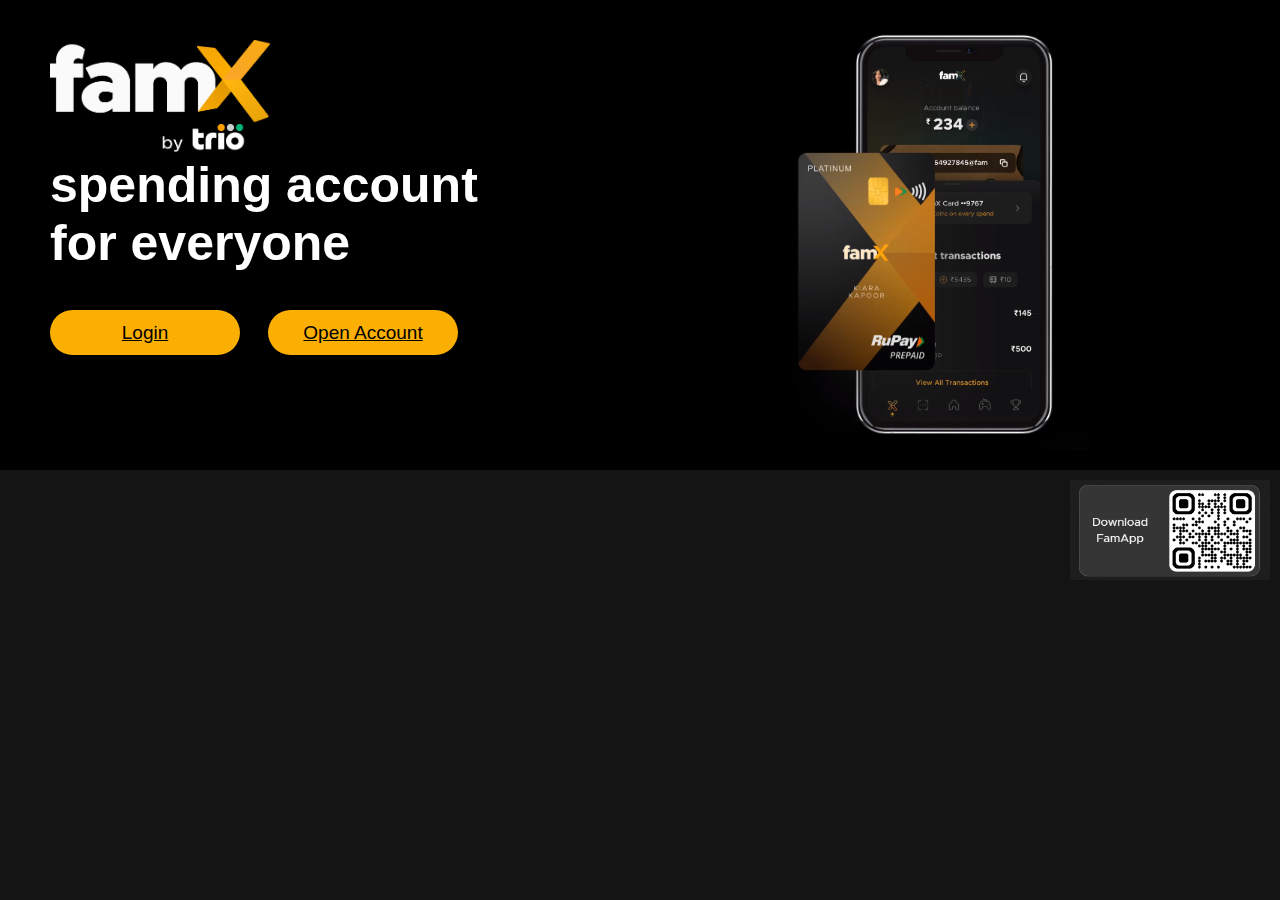
<file: index.html>
<!-- make it in such a way that the user data will be stored and used -->


<!DOCTYPE html>
<html lang="en">
<head>
    <meta charset="UTF-8">
    <meta name="viewport" content="width=device-width, initial-scale=1.0">
    <title>Document</title>
    <link rel="stylesheet" href="style.css">
    
</head>
<body>
    <div class="homepage_container">
        <div class="left_holder">
            <img src="Fam_Banner.png" id="image_banner">
            <h3>spending account</h3>
            <h3 id="left">for everyone</h3><br>

            <button><a style="color: black; background-color: #fbaf03;" href="login_page.html">
                Login
                </a>
            </button> &nbsp;&nbsp;&nbsp;&nbsp;&nbsp;
        
            <button><a href="open_account_page.html" target="_blank" style="color: black; background-color: #fbaf03;">
                Open Account
                </a>
            </button>
            
        </div>
        <img src="hero_img.png" id="hero_img">

    </div>
    <img src="qrcode.png" id="qr">
    
</body>
</html>
</file>
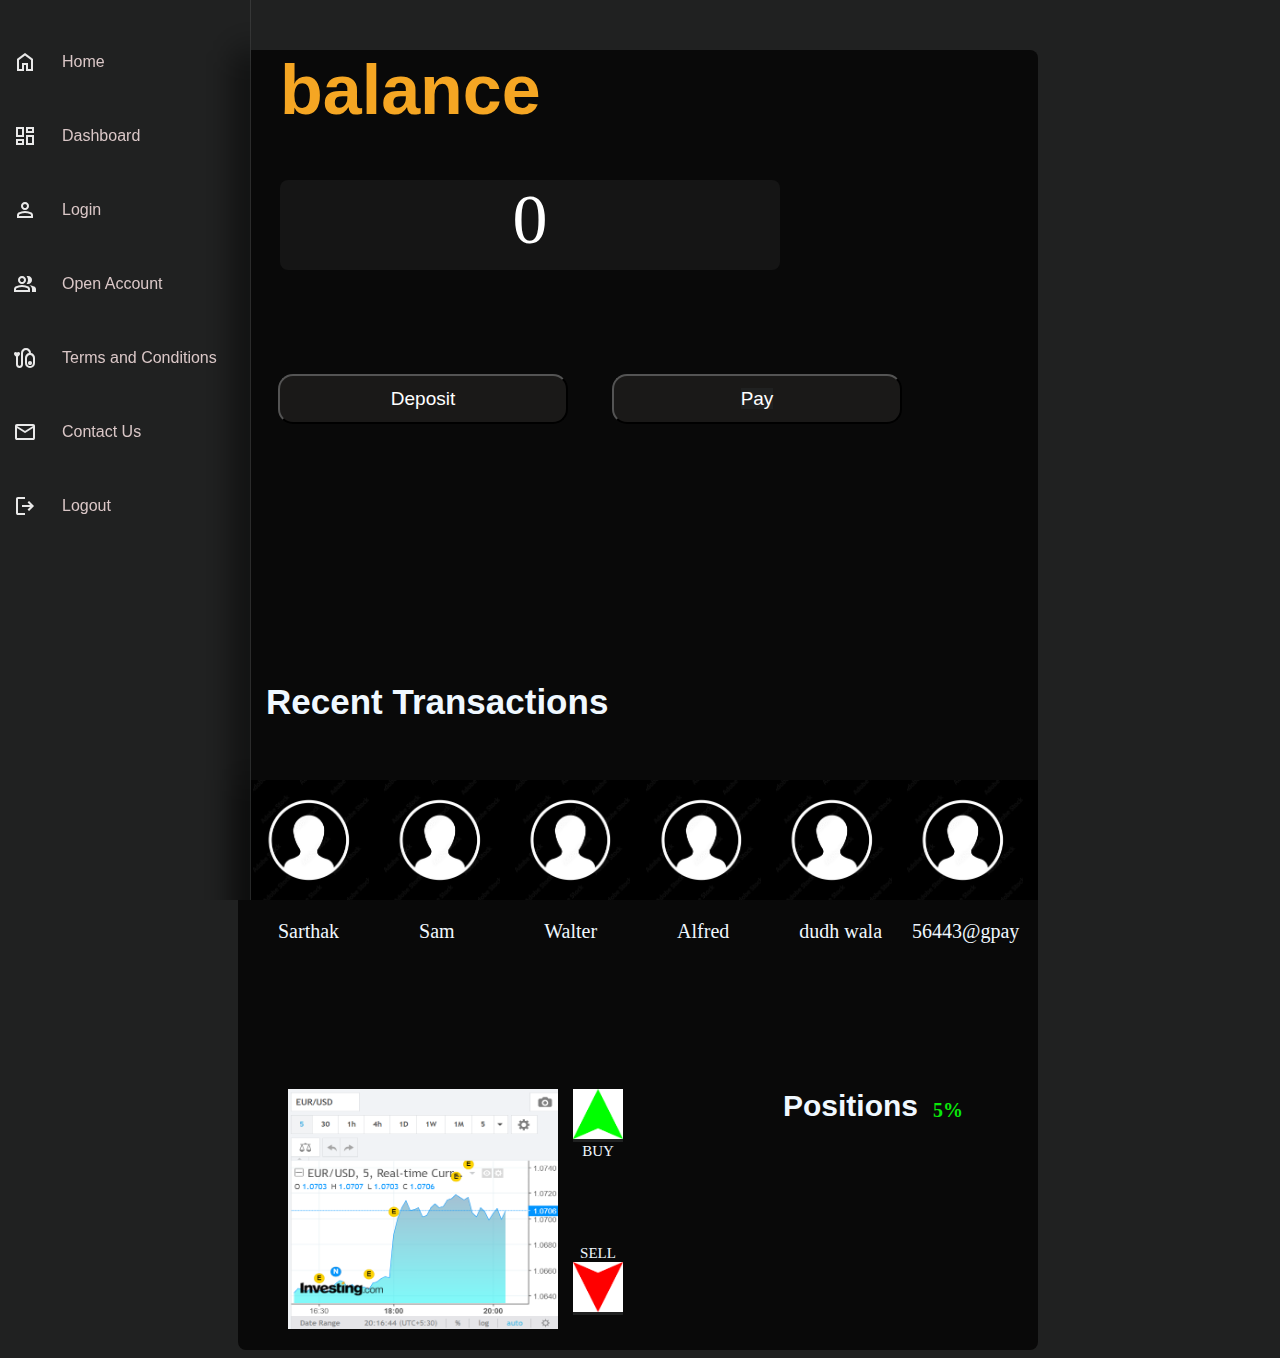
<file: bal.html>
<!DOCTYPE html>
<html lang="en">
<head>
    <meta charset="UTF-8">
    <meta name="viewport" content="width=device-width, initial-scale=1.0">
    <title>Document</title>
    <link rel="stylesheet" href="bal.css">
    <link rel="stylesheet" href="https://cdnjs.cloudflare.com/ajax/libs/font-awesome/6.4.2/css/all.min.css" integrity="sha512-z3gLpd7yknf1YoNbCzqRKc4qyor8gaKU1qmn+CShxbuBusANI9QpRohGBreCFkKxLhei6S9CQXFEbbKuqLg0DA==" crossorigin="anonymous" referrerpolicy="no-referrer" />
    <link rel="stylesheet" href="https://fonts.googleapis.com/css?family=Material+Symbols+Outlined:opsz,wght,FILL,GRAD@20..48,100..708,0..1,-50..200">


    <script>
        //wanted to put async js but couldnt reason skill issue

        function deposit(){
    let out1 = document.getElementById('para');
    let bal = prompt("please enter the amount to depositt:");
    let x = parseInt(bal)
    alert("amount deposited"+ " _ "+ x);
    out1.innerHTML =  bal;}

     // sidebar hover logic
     function onenter(){
            document.getElementById('as').setAttribute("class", "atag-after")
            document.getElementById('as1').setAttribute("class", "atag-after")
            document.getElementById('as2').setAttribute("class", "atag-after")
            document.getElementById('as3').setAttribute("class", "atag-after")
            document.getElementById('as4').setAttribute("class", "atag-after")
            document.getElementById('as5').setAttribute("class", "atag-after")
            document.getElementById('as6').setAttribute("class", "atag-after")
            document.getElementById('sdb').setAttribute("class", "sidebar-after")
        }
        function onleave(){
            document.getElementById('as').setAttribute("class", "atag")
            document.getElementById('as1').setAttribute("class", "atag")
            document.getElementById('as2').setAttribute("class", "atag")
            document.getElementById('as3').setAttribute("class", "atag")
            document.getElementById('as4').setAttribute("class", "atag")
            document.getElementById('as5').setAttribute("class", "atag")
            document.getElementById('as6').setAttribute("class", "atag")
            document.getElementById('sdb').setAttribute("class", "sidebar")

        }
    
    
       
    </script>


</head>


<body>



     <!-- sidebar >>>>>>>>>>>>>>>>>>>>>>>>>>>>>>>>>>>>>>>>>>>>>>>>>>>>>>>>>>>>>>>>>>>>>>>>>-->
     <aside class="sidebar" onmouseenter="onenter()" onmouseleave="onleave()" id="sdb" >
        <ul class="links" id="lnks" style="background-color: transparent;">
         <li id="lis">
             <span id="spn" class="material-symbols-outlined">home</span>
             <a id="as" class="atag" href="bal.html"> Home</a>
         </li>
         <li>
             <span class="material-symbols-outlined">Dashboard</span>
             <a class="atag" id="as1"  href="index.html"> Dashboard</a>
         </li><li>
             <span class="material-symbols-outlined">Person</span>
             <a class="atag" id="as2"  href="login_page.html"> Login</a>
         </li>
         <li>
             <span class="material-symbols-outlined">Group</span>
             <a class="atag" id="as3"  href="open_account_page.html"> Open Account</a>
         </li><li>
             <span class="material-symbols-outlined">pacemaker</span>
             <a class="atag" id="as4"  href="terms_and_conditions.html"> Terms and Conditions</a>
         </li><li>
             <span class="material-symbols-outlined">Mail</span>
             <a class="atag" id="as5"  href="contact_us.html">Contact Us </a>
         </li><li>
             <span class="material-symbols-outlined">Logout</span>
             <a class="atag" id="as6"  href="#"> Logout</a>
         </li>
        </ul> 
     </aside>
 
    <div class="primary_panel">
        <h5 id="bal" >
            balance
        </h5>
        <div class="display">
        <p id="para">
            0   

        </p>
        </div>
        <br> <br><br>
        <button onclick="deposit()" id="onc"> Deposit       </button>
        <button id="onc">  <a href="pay.html" style="   text-decoration: none; color: white;"> Pay</a>   </button>
        <br><br><br><br><br><br><br>
        <h5 id="rec" style="font-family: 'Trebuchet MS', 'Lucida Sans Unicode', 'Lucida Grande', 'Lucida Sans', Arial, sans-serif;">
            Recent Transactions
        </h5>
        <div class="recent_trans_div" style="color: antiquewhite;">
            <img src="recent_pay.png" id="pro_p">
            <img src="recent_pay.png" id="pro_p">
            <img src="recent_pay.png" id="pro_p">
            <img src="recent_pay.png" id="pro_p">
            <img src="recent_pay.png" id="pro_p">
            <img src="recent_pay.png" id="pro_p">

       
        </div>
        <p style="background-color: transparent; color: aliceblue; font-size: 20px;"> &nbsp;&nbsp;&nbsp;&nbsp;&nbsp;&nbsp;&nbsp; Sarthak &nbsp;&nbsp;&nbsp;&nbsp;&nbsp;&nbsp;&nbsp;&nbsp;&nbsp;&nbsp;&nbsp;&nbsp;&nbsp;&nbsp;&nbsp;Sam &nbsp;&nbsp;&nbsp;&nbsp;&nbsp;&nbsp;&nbsp;&nbsp;&nbsp;&nbsp;&nbsp;&nbsp;&nbsp;&nbsp;&nbsp;&nbsp; Walter&nbsp;&nbsp;&nbsp;&nbsp;&nbsp;&nbsp;&nbsp;&nbsp;&nbsp;&nbsp;&nbsp;&nbsp;&nbsp;&nbsp;&nbsp;&nbsp;Alfred&nbsp;&nbsp;&nbsp;&nbsp;&nbsp;&nbsp;&nbsp;&nbsp;&nbsp;&nbsp;&nbsp;&nbsp;&nbsp; dudh wala&nbsp;&nbsp;&nbsp;&nbsp;&nbsp; 56443@gpay</p>
        


        <br><br><br><br><br><br><br>
        <div class="boxx">
        <img src="chart.png" id="chart"> <div class="trade"> <a href="https://in.tradingview.com/chart/"><img src="up arrow.png" id="arrow"> </a>BUY <br><br><br><br><br><br>SELL <a href="https://in.tradingview.com/chart/"><img src="down arrow.png" id="arrow" ></a> </div>
        

        
        <div class="pos" style="background-color: transparent; height: 240px; width: 350px; display: flex; margin-left: 50px;">        
        <h6 style="color: aliceblue; font-size: 30px; height: 25px;margin-bottom: 0px;margin-left: 110px;margin-top: 0px; background-color: transparent; font-family: 'Trebuchet MS', 'Lucida Sans Unicode', 'Lucida Grande', 'Lucida Sans', Arial, sans-serif;">Positions</h6> <h6 style="color: rgb(10, 232, 10); height: 20px; font-size: 20px; margin-top: 10px; margin-left: 15px; background-color: transparent; width: 10px; margin-bottom: 0px;" >5%</h6>

        <br><br>
        

        

        </div> 
    </div> 
   
    
    
</body>

</html>
</file>
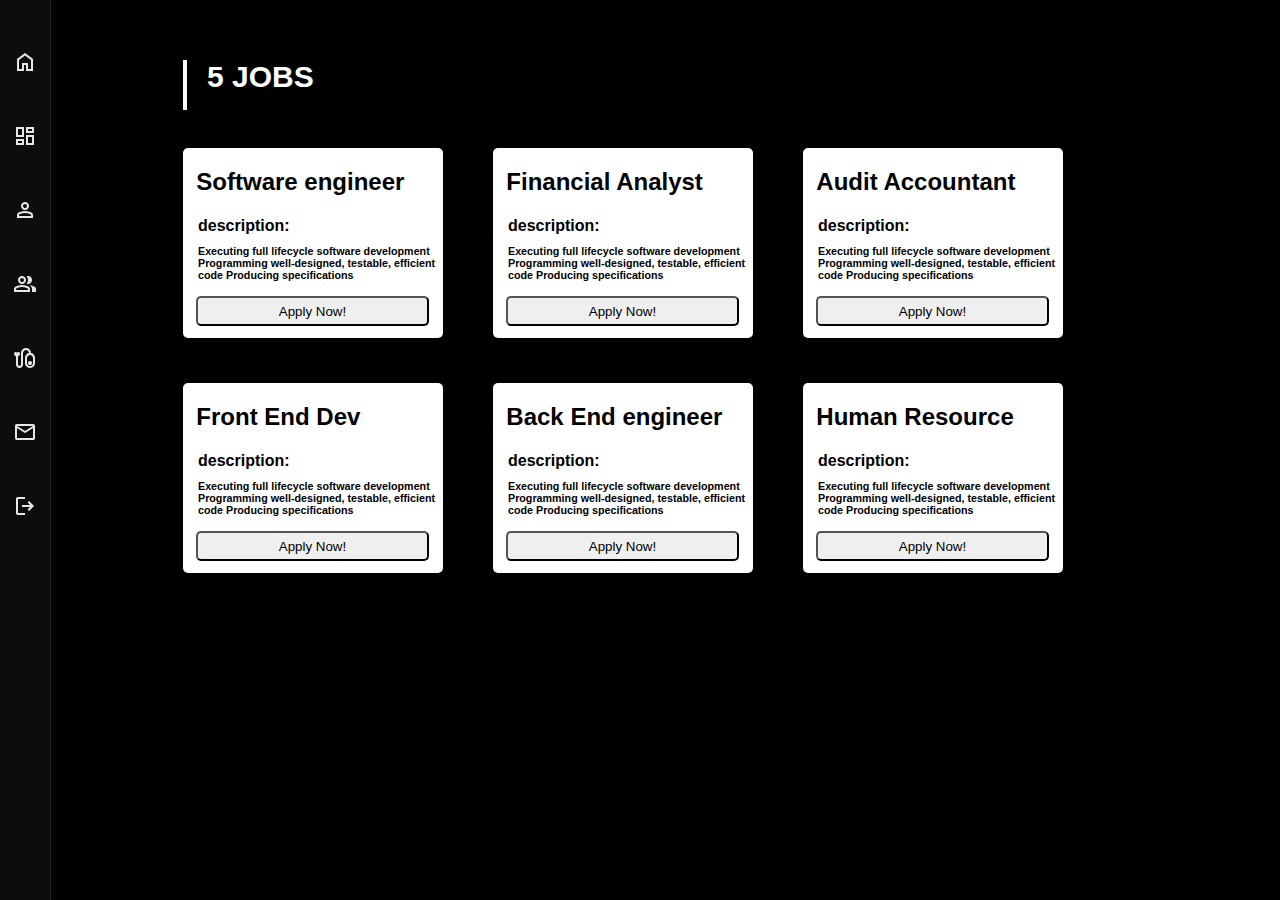
<file: careers.html>
<!DOCTYPE html>
<html lang="en">
<head>
    <meta charset="UTF-8">
    <meta name="viewport" content="width=device-width, initial-scale=1.0">
    <title>Document</title>
    <link rel="stylesheet" href="careers.css">
    <link rel="stylesheet" href="https://fonts.googleapis.com/css?family=Material+Symbols+Outlined:opsz,wght,FILL,GRAD@20..48,100..708,0..1,-50..200">
    <script>
        
    </script>
        
</head>
<body>




     <!-- sidebar >>>>>>>>>>>>>>>>>>>>>>>>>>>>>>>>>>>>>>>>>>>>>>>>>>>>>>>>>>>>>>>>>>>>>>>>>-->
     <aside class="sidebar" onmouseenter="onenter()" onmouseleave="onleave()" id="sdb" >
        <ul class="links" id="lnks" style="background-color: transparent;">
         <li id="lis">
             <span id="spn" class="material-symbols-outlined">home</span>
             <a id="as" class="atag" href="bal.html"> Home</a>
         </li>
         <li>
             <span class="material-symbols-outlined">Dashboard</span>
             <a class="atag" id="as1"  href="index.html"> Dashboard</a>
         </li><li>
             <span class="material-symbols-outlined">Person</span>
             <a class="atag" id="as2"  href="login_page.html"> Login</a>
         </li>
         <li>
             <span class="material-symbols-outlined">Group</span>
             <a class="atag" id="as3"  href="open_account_page.html"> Open Account</a>
         </li><li>
             <span class="material-symbols-outlined">pacemaker</span>
             <a class="atag" id="as4"  href="terms_and_conditions.html"> Terms and Conditions</a>
         </li><li>
             <span class="material-symbols-outlined">Mail</span>
             <a class="atag" id="as5"  href="#">Contact Us </a>
         </li><li>
             <span class="material-symbols-outlined">Logout</span>
             <a class="atag" id="as6"  href="contact_us.html"> Logout</a>
         </li>
        </ul> 
     </aside>
    <h1 id="jbs" style="font-size: 30px;font-family: 'Trebuchet MS', 'Lucida Sans Unicode', 'Lucida Grande', 'Lucida Sans', Arial, sans-serif;font-weight:bolder;">5 JOBS</h1>
    <div class="collection">
        <div class="panel">
            <h2>&nbsp;&nbsp;Software engineer</h2>
            <h4 style="margin-bottom: 0px; margin-left: 15px;">description:</h4>
            <h6 style="margin-left: 15px ; margin-top: 10px;">Executing full lifecycle software development
                Programming well-designed, testable, efficient code
                Producing specifications    </h6>
            <button>Apply Now!</button> 
        </div>
        <div class="panel">
            <h2>&nbsp;&nbsp;Financial Analyst</h2>
            <h4 style="margin-bottom: 0px; margin-left: 15px;">description:</h4>
            <h6 style="margin-left: 15px ; margin-top: 10px;">Executing full lifecycle software development
                Programming well-designed, testable, efficient code
                Producing specifications    </h6>
                <button>Apply Now!</button> 
            </div>
            <div class="panel">
                <h2>&nbsp;&nbsp;Audit Accountant</h2>
                <h4 style="margin-bottom: 0px; margin-left: 15px;">description:</h4>
                <h6 style="margin-left: 15px ; margin-top: 10px;">Executing full lifecycle software development
                    Programming well-designed, testable, efficient code
                    Producing specifications    </h6>
                    <button>Apply Now!</button> 
                    
                </div>
                <div class="panel">
                    <h2>&nbsp;&nbsp;Front End Dev</h2>
                    <h4 style="margin-bottom: 0px; margin-left: 15px;">description:</h4>
                    <h6 style="margin-left: 15px ; margin-top: 10px;">Executing full lifecycle software development
                        Programming well-designed, testable, efficient code
                        Producing specifications    </h6>
                        <button>Apply Now!</button> 
                    </div>
                    <div class="panel">
                        <h2>&nbsp;&nbsp;Back End engineer</h2>
            <h4 style="margin-bottom: 0px; margin-left: 15px;">description:</h4>
            <h6 style="margin-left: 15px ; margin-top: 10px;">Executing full lifecycle software development
                Programming well-designed, testable, efficient code
                Producing specifications    </h6>
                <button>Apply Now!</button> 
            </div>
        <div class="panel">
            <h2>&nbsp;&nbsp;Human Resource</h2>
            <h4 style="margin-bottom: 0px; margin-left: 15px;">description:</h4>
            <h6 style="margin-left: 15px ; margin-top: 10px;">Executing full lifecycle software development
                Programming well-designed, testable, efficient code
                Producing specifications    </h6>
                <button>Apply Now!</button> 
            </div>
        
        
    </div>

    
</body>
</html>
</file>
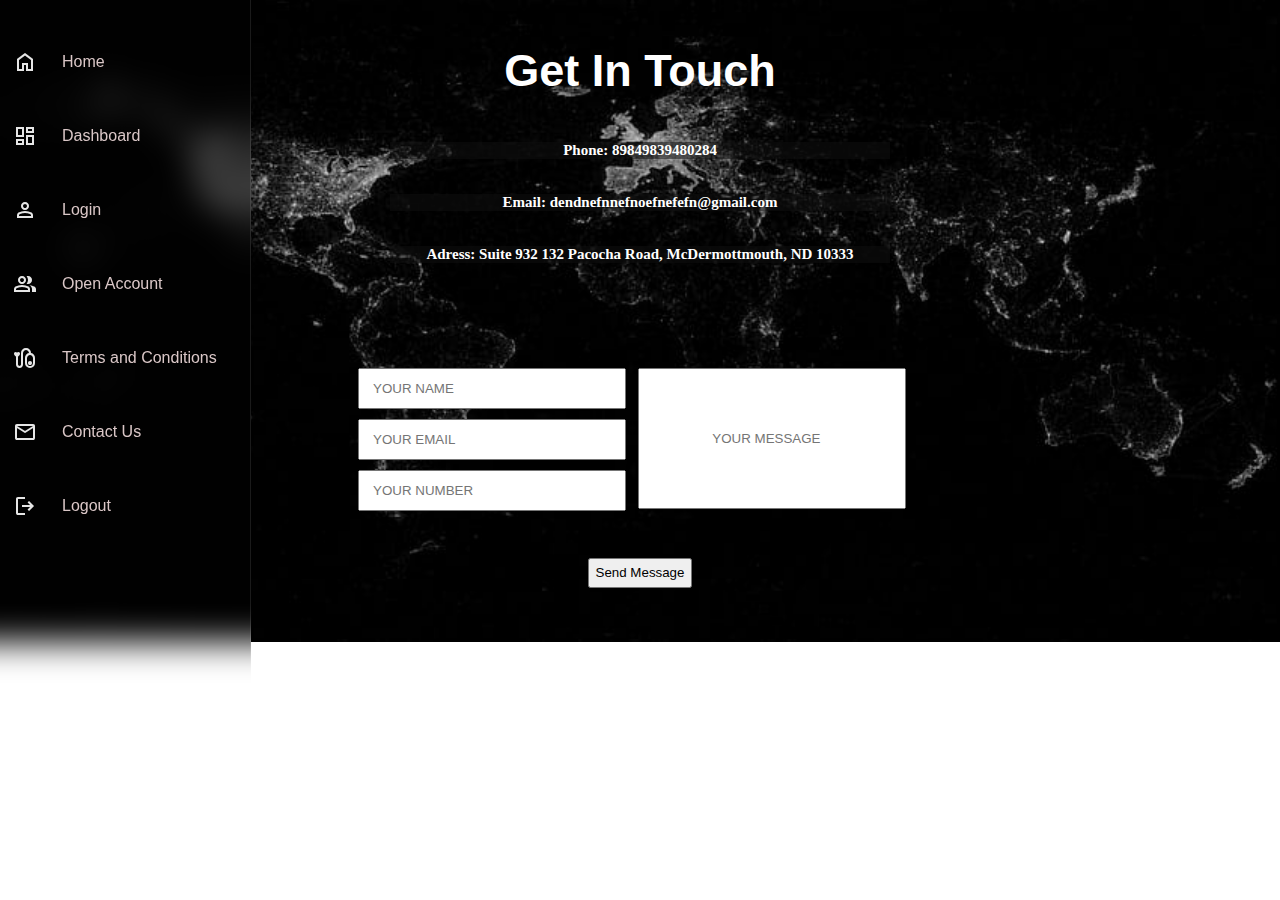
<file: contact_us.html>
<!DOCTYPE html>
<html lang="en">
<head>
    <meta charset="UTF-8">
    <meta name="viewport" content="width=device-width, initial-scale=1.0">
    <title>Document</title>
    <link rel="stylesheet" href="contact_us.css">
    <link rel="stylesheet" href="https://fonts.googleapis.com/css?family=Material+Symbols+Outlined:opsz,wght,FILL,GRAD@20..48,100..708,0..1,-50..200">

    <script>
        function onenter(){
            document.getElementById('as').setAttribute("class", "atag-after")
            document.getElementById('as1').setAttribute("class", "atag-after")
            document.getElementById('as2').setAttribute("class", "atag-after")
            document.getElementById('as3').setAttribute("class", "atag-after")
            document.getElementById('as4').setAttribute("class", "atag-after")
            document.getElementById('as5').setAttribute("class", "atag-after")
            document.getElementById('as6').setAttribute("class", "atag-after")
            document.getElementById('sdb').setAttribute("class", "sidebar-after")
        }
        function onleave(){
            document.getElementById('as').setAttribute("class", "atag")
            document.getElementById('as1').setAttribute("class", "atag")
            document.getElementById('as2').setAttribute("class", "atag")
            document.getElementById('as3').setAttribute("class", "atag")
            document.getElementById('as4').setAttribute("class", "atag")
            document.getElementById('as5').setAttribute("class", "atag")
            document.getElementById('as6').setAttribute("class", "atag")
            document.getElementById('sdb').setAttribute("class", "sidebar")

        

        }
    </script>

</head>
<body>
    <!-- sidebar >>>>>>>>>>>>>>>>>>>>>>>>>>>>>>>>>>>>>>>>>>>>>>>>>>>>>>>>>>>>>>>>>>>>>>>>>-->
    <aside class="sidebar" onmouseenter="onenter()" onmouseleave="onleave()" id="sdb" >
        <ul class="links" id="lnks" style="background-color: transparent;">
         <li id="lis">
             <span id="spn" class="material-symbols-outlined">home</span>
             <a id="as" class="atag" href="bal.html"> Home</a>
         </li>
         <li>
             <span class="material-symbols-outlined">Dashboard</span>
             <a class="atag" id="as1"  href="index.html"> Dashboard</a>
         </li><li>
             <span class="material-symbols-outlined">Person</span>
             <a class="atag" id="as2"  href="login_page.html"> Login</a>
         </li>
         <li>
             <span class="material-symbols-outlined">Group</span>
             <a class="atag" id="as3"  href="open_account_page.html"> Open Account</a>
         </li><li>
             <span class="material-symbols-outlined">pacemaker</span>
             <a class="atag" id="as4"  href="terms_and_conditions.html"> Terms and Conditions</a>
         </li><li>
             <span class="material-symbols-outlined">Mail</span>
             <a class="atag" id="as5"  href="contact_us.html">Contact Us </a>
         </li><li>
             <span class="material-symbols-outlined">Logout</span>
             <a class="atag" id="as6"  href="#"> Logout</a>
         </li>
        </ul> 
     </aside>

    <center>
    <p style="color: white;font-family:'Trebuchet MS', 'Lucida Sans Unicode', 'Lucida Grande', 'Lucida Sans', Arial, sans-serif;font-size: 45px; "  ><b>Get In Touch<b></b></p>
    <h6>Phone: 89849839480284</h6>
    <h6>Email: dendnefnnefnoefnefefn@gmail.com</h6>
    <h6>Adress: Suite 932 132 Pacocha Road, McDermottmouth, ND 10333</h6>
    </center>

    <div class="left">
        <input type="text" placeholder="&nbsp;&nbsp;&nbsp;YOUR NAME">
        <input type="text" placeholder="&nbsp;&nbsp;&nbsp;YOUR EMAIL">
        <input type="text" placeholder="&nbsp;&nbsp;&nbsp;YOUR NUMBER">
        
    </div>
    <div class="right">
        <input  id="msg" type="text" placeholder="&nbsp;&nbsp;&nbsp;&nbsp;&nbsp;&nbsp;&nbsp;&nbsp;&nbsp;&nbsp;&nbsp;&nbsp;&nbsp;&nbsp;&nbsp;&nbsp;&nbsp;&nbsp;&nbsp;YOUR MESSAGE">

    </div>
    <center>
        <button>
            Send Message
        </button>
    </center>
</body>
</html>
</file>
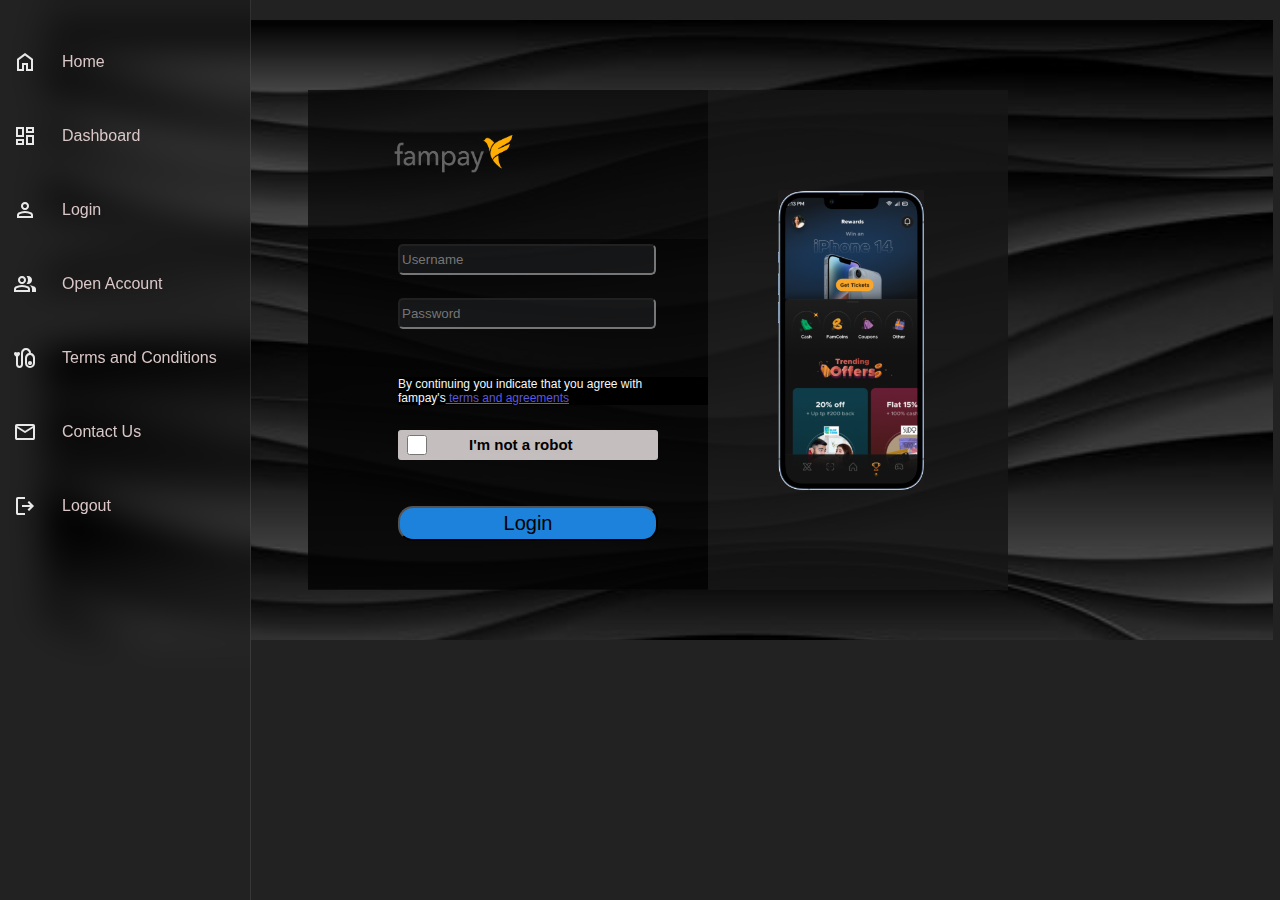
<file: login_page.html>
<!DOCTYPE html>
<html lang="en">
<head>
    <meta charset="UTF-8">
    <meta name="viewport" content="width=device-width, initial-scale=1.0">
    <title>Login Page</title>
    <link rel="stylesheet" href="style_login_page.css">
    <link rel="stylesheet" href="https://fonts.googleapis.com/css?family=Material+Symbols+Outlined:opsz,wght,FILL,GRAD@20..48,100..708,0..1,-50..200">

    <script>
        function takename(){
            let usr = document.getElementById('user').value;
            alert("welcome to fampay"+"_"+usr);
            
            
            let a=document.createElement('a');
            a.target='_blank';
            a.href='bal.html';


            if (window.confirm('Redirect to the main page?'))
            {
            a.click();
            };}
              // sidebar hover logic
        function onenter(){
            document.getElementById('as').setAttribute("class", "atag-after")
            document.getElementById('as1').setAttribute("class", "atag-after")
            document.getElementById('as2').setAttribute("class", "atag-after")
            document.getElementById('as3').setAttribute("class", "atag-after")
            document.getElementById('as4').setAttribute("class", "atag-after")
            document.getElementById('as5').setAttribute("class", "atag-after")
            document.getElementById('as6').setAttribute("class", "atag-after")
            document.getElementById('sdb').setAttribute("class", "sidebar-after")
        }
        function onleave(){
            document.getElementById('as').setAttribute("class", "atag")
            document.getElementById('as1').setAttribute("class", "atag")
            document.getElementById('as2').setAttribute("class", "atag")
            document.getElementById('as3').setAttribute("class", "atag")
            document.getElementById('as4').setAttribute("class", "atag")
            document.getElementById('as5').setAttribute("class", "atag")
            document.getElementById('as6').setAttribute("class", "atag")
            document.getElementById('sdb').setAttribute("class", "sidebar")

        

        }
    </script>
</head>
<body>
    
    <!-- sidebar >>>>>>>>>>>>>>>>>>>>>>>>>>>>>>>>>>>>>>>>>>>>>>>>>>>>>>>>>>>>>>>>>>>>>>>>>-->
    <aside class="sidebar" onmouseenter="onenter()" onmouseleave="onleave()" id="sdb" >
        <ul class="links" id="lnks" style="background-color: transparent;">
         <li id="lis">
             <span id="spn" class="material-symbols-outlined">home</span>
             <a id="as" class="atag" href="bal.html"> Home</a>
         </li>
         <li>
             <span class="material-symbols-outlined">Dashboard</span>
             <a class="atag" id="as1"  href="index.html"> Dashboard</a>
         </li><li>
             <span class="material-symbols-outlined">Person</span>
             <a class="atag" id="as2"  href="login_page.html"> Login</a>
         </li>
         <li>
             <span class="material-symbols-outlined">Group</span>
             <a class="atag" id="as3"  href="open_account_page.html"> Open Account</a>
         </li><li>
             <span class="material-symbols-outlined">pacemaker</span>
             <a class="atag" id="as4"  href="terms_and_conditions.html"> Terms and Conditions</a>
         </li><li>
             <span class="material-symbols-outlined">Mail</span>
             <a class="atag" id="as5"  href="#">Contact Us </a>
         </li><li>
             <span class="material-symbols-outlined">Logout</span>
             <a class="atag" id="as6"  href="contact_us.html"> Logout</a>
         </li>
        </ul> 
     </aside>

 
        <div class="primary_panel">
            <div class="left_sec">
                <img src="sign_up_logo.png" id="sign_up_logo">
                <div class="input_login ">
                    <input type="text" id="user" placeholder="Username" class="name border"><br><br>
                    <input type="password" placeholder="Password" class="name border btn"><br><br>
                    <p>By continuing you indicate that you agree with  <br> fampay's<a href="terms_and_conditions.html"> terms and agreements</a></p>
                    <div class="chkbox_div">
                        <input type="checkbox" id="check"> 
                    <b>I'm not a robot</b>
                   
                    </div>
                    <br><br>
                    <button  type="button" onclick="takename()" id="login_btn" >Login</button>
                    <br><br>
                    <i id="redirect"> Thank you </i>

                                     
                    
                </div>

            </div>
            <div class="right_sec">
                <img src="2image.png" id="card_img">
            </div>
            
        </div>
   
</body>
</html>
</file>
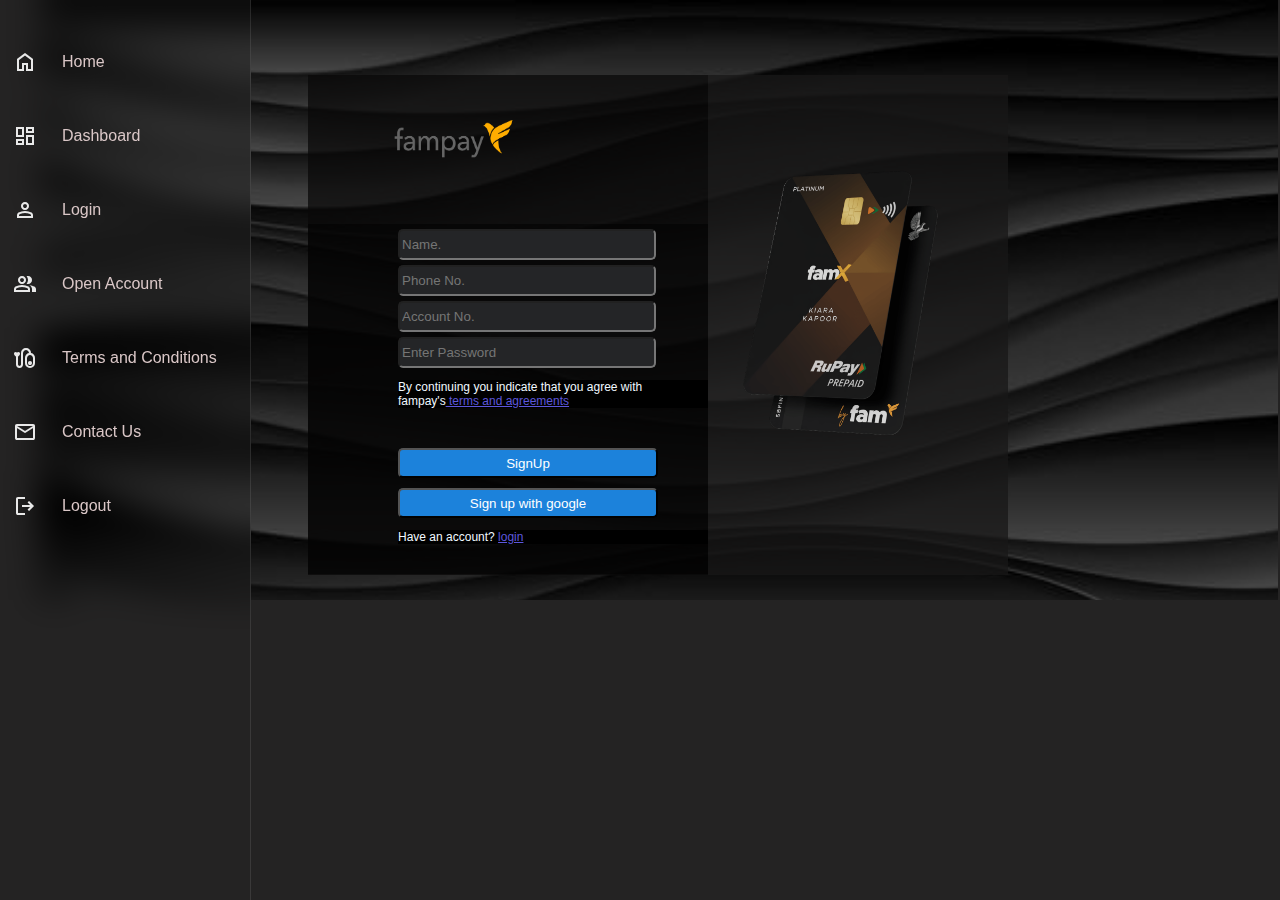
<file: open_account_page.html>
<!DOCTYPE html>
<html lang="en">
<head>
    <meta charset="UTF-8">
    <meta name="viewport" content="width=device-width, initial-scale=1.0">
    <title>Open Fampay Account</title>
    <link rel="stylesheet" href="style_open_account.css">
    <link rel="stylesheet" href="https://cdnjs.cloudflare.com/ajax/libs/font-awesome/6.4.2/css/all.min.css" integrity="sha512-z3gLpd7yknf1YoNbCzqRKc4qyor8gaKU1qmn+CShxbuBusANI9QpRohGBreCFkKxLhei6S9CQXFEbbKuqLg0DA==" crossorigin="anonymous" referrerpolicy="no-referrer" />
    <link rel="stylesheet" href="https://fonts.googleapis.com/css?family=Material+Symbols+Outlined:opsz,wght,FILL,GRAD@20..48,100..708,0..1,-50..200">
    <script>
        function takename(){
            let usr = document.getElementById('user').value;
            alert("welcome to fampay"+"_"+usr);
            
            
            let a = document.createElement('a');
            a.target='_blank';
            a.href='bal.html';


            if (window.confirm('Redirect to the main page?'))
            {
            a.click();
            };

        }
        // sidebar hover logic
        function onenter(){
            document.getElementById('as').setAttribute("class", "atag-after")
            document.getElementById('as1').setAttribute("class", "atag-after")
            document.getElementById('as2').setAttribute("class", "atag-after")
            document.getElementById('as3').setAttribute("class", "atag-after")
            document.getElementById('as4').setAttribute("class", "atag-after")
            document.getElementById('as5').setAttribute("class", "atag-after")
            document.getElementById('as6').setAttribute("class", "atag-after")
            document.getElementById('sdb').setAttribute("class", "sidebar-after")
        }
        function onleave(){
            document.getElementById('as').setAttribute("class", "atag")
            document.getElementById('as1').setAttribute("class", "atag")
            document.getElementById('as2').setAttribute("class", "atag")
            document.getElementById('as3').setAttribute("class", "atag")
            document.getElementById('as4').setAttribute("class", "atag")
            document.getElementById('as5').setAttribute("class", "atag")
            document.getElementById('as6').setAttribute("class", "atag")
            document.getElementById('sdb').setAttribute("class", "sidebar")

        }
        </script>
     
</head>




<body >

    <!-- sidebar >>>>>>>>>>>>>>>>>>>>>>>>>>>>>>>>>>>>>>>>>>>>>>>>>>>>>>>>>>>>>>>>>>>>>>>>>-->
    <aside class="sidebar" onmouseenter="onenter()" onmouseleave="onleave()" id="sdb" >
       <ul class="links" id="lnks" style="background-color: transparent;">
        <li id="lis">
            <span id="spn" class="material-symbols-outlined">home</span>
            <a id="as" class="atag" href="bal.html"> Home</a>
        </li>
        <li>
            <span class="material-symbols-outlined">Dashboard</span>
            <a class="atag" id="as1"  href="index.html"> Dashboard</a>
        </li><li>
            <span class="material-symbols-outlined">Person</span>
            <a class="atag" id="as2"  href="login_page.html"> Login</a>
        </li>
        <li>
            <span class="material-symbols-outlined">Group</span>
            <a class="atag" id="as3"  href="open_account_page.html"> Open Account</a>
        </li><li>
            <span class="material-symbols-outlined">pacemaker</span>
            <a class="atag" id="as4"  href="terms_and_conditions.html"> Terms and Conditions</a>
        </li><li>
            <span class="material-symbols-outlined">Mail</span>
            <a class="atag" id="as5"  href="contact_us.html">Contact Us </a>
        </li><li>
            <span class="material-symbols-outlined">Logout</span>
            <a class="atag" id="as6"  href="#"> Logout</a>
        </li>
       </ul> 
    </aside>










        <div class="primary_panel" id="prim">
            <div class="left_sec" id="left_section">
                <img src="sign_up_logo.png" id="sign_up_logo">
                <div class="input_open_account">
                     <input type="text" placeholder="Name." id="user" class="name border">
                      <input type="text" placeholder="Phone No." class="name border btn">
                       <input type="text" placeholder="Account No." class="name border btn">
                       <input type="text" placeholder="Enter Password" class="name border btn">
                       
                    <p>By continuing you indicate that you agree with  <br> fampay's<a href="terms_and_conditions.html" class="border"> terms and agreements</a></p>
                    <br>
                    <button type="button" onclick="takename()" name="sign_in" class="sign_up_btn border " style="color: white;">SignUp</button>
                    <button type="button"  id="pass" name="google" class="google_signin border" style="color: white;">Sign up with google</button>
                    <p class="last">Have an account? <a href="login_page.html" class="last1 border">login</a></p>
                   

                </div>

            </div>
            <div class="right_sec">
                <img src="5image.png" id="card_img">      
                <!-- change image diaplay to normal>>>>>>>>>>>>>>>>>>>>>>>>>>>>>>>>>>>>>>>>>>>>>> -->
                <div class="wrapper" id="wrap">
                          
                    
                    
                    </div>

                </div>

            
            
            
            
            </div>
            

        </div>
        


    </body>

</html>
</file>
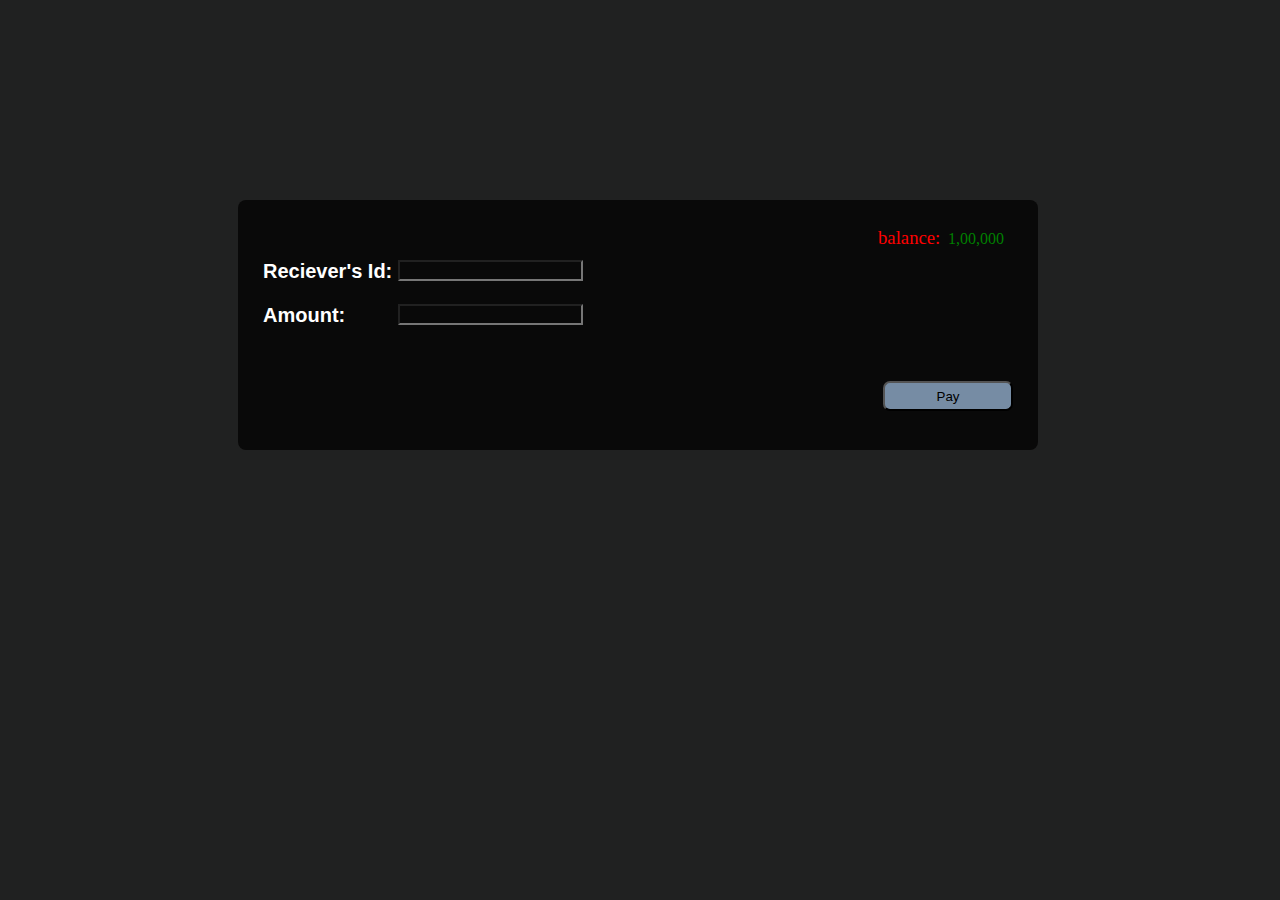
<file: pay.html>
<!DOCTYPE html>
<html lang="en">
<head>
    <meta charset="UTF-8">
    <meta name="viewport" content="width=device-width, initial-scale=1.0">
    <title>Document</title>
    <link rel="stylesheet" href="pay.css">
</head>
<body>
    <div class="primary_panel">
        <h4>Reciever's Id:</h4>
        <input type="text">
        
        <h4>Amount:</h4>
        <input type="text">

        <h3>balance:</h3>
        <p>1,00,000</p>
        <button>Pay</button>

    </div>

       
</body>
</html>
</file>
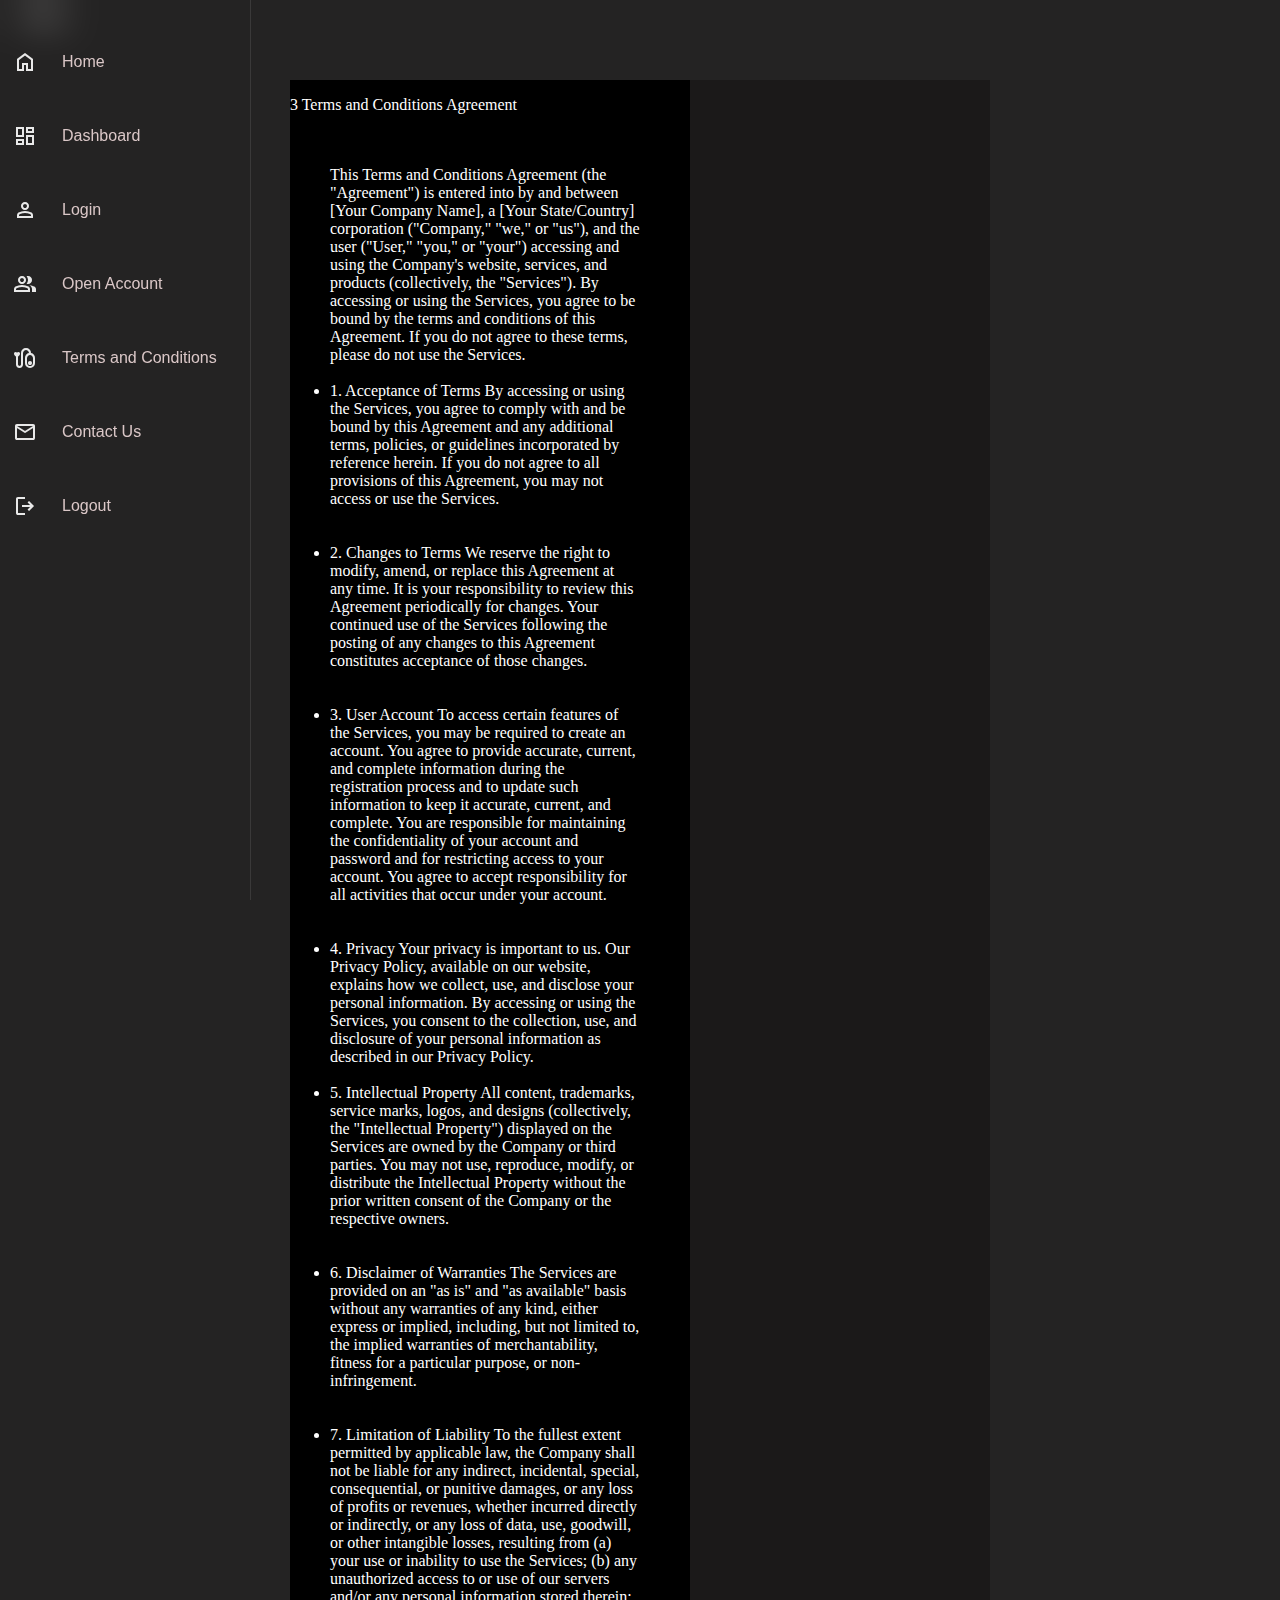
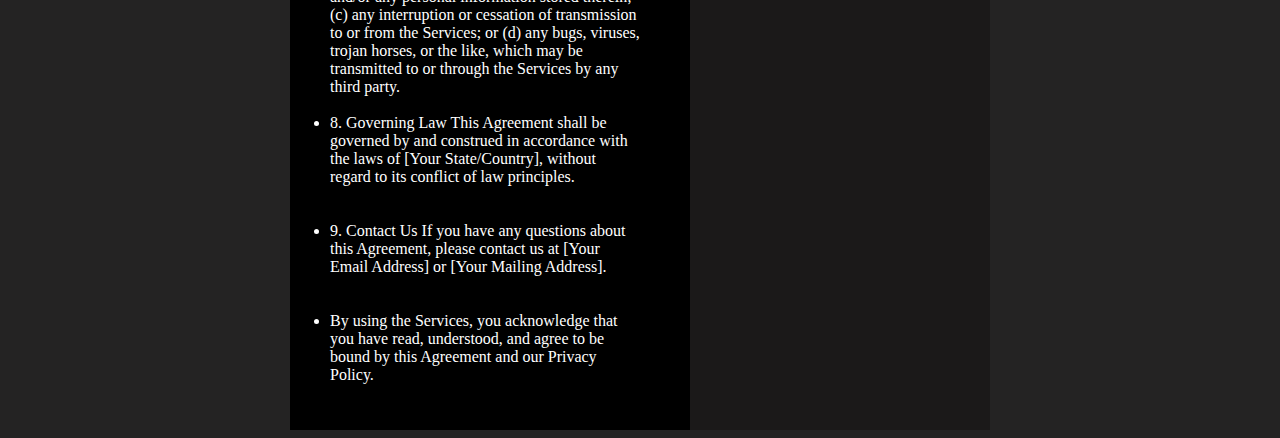
<file: terms_and_conditions.html>
<!DOCTYPE html>
<html lang="en">
<head>
    <meta charset="UTF-8">
    <meta name="viewport" content="width=device-width, initial-scale=1.0">
    <title>Terms and conditions</title>
    <link rel="stylesheet" href="terms.css">
    <link rel="stylesheet" href="https://fonts.googleapis.com/css?family=Material+Symbols+Outlined:opsz,wght,FILL,GRAD@20..48,100..708,0..1,-50..200">

    <script>
       // sidebar hover logic
     function onenter(){
            document.getElementById('as').setAttribute("class", "atag-after")
            document.getElementById('as1').setAttribute("class", "atag-after")
            document.getElementById('as2').setAttribute("class", "atag-after")
            document.getElementById('as3').setAttribute("class", "atag-after")
            document.getElementById('as4').setAttribute("class", "atag-after")
            document.getElementById('as5').setAttribute("class", "atag-after")
            document.getElementById('as6').setAttribute("class", "atag-after")
            document.getElementById('sdb').setAttribute("class", "sidebar-after")
        }
        function onleave(){
            document.getElementById('as').setAttribute("class", "atag")
            document.getElementById('as1').setAttribute("class", "atag")
            document.getElementById('as2').setAttribute("class", "atag")
            document.getElementById('as3').setAttribute("class", "atag")
            document.getElementById('as4').setAttribute("class", "atag")
            document.getElementById('as5').setAttribute("class", "atag")
            document.getElementById('as6').setAttribute("class", "atag")
            document.getElementById('sdb').setAttribute("class", "sidebar")

        }
    </script>
    
   <marquee behavior="" direction="right">fampay</marquee>
</head>
<body>


           <!-- sidebar >>>>>>>>>>>>>>>>>>>>>>>>>>>>>>>>>>>>>>>>>>>>>>>>>>>>>>>>>>>>>>>>>>>>>>>>>-->
     <aside class="sidebar" onmouseenter="onenter()" onmouseleave="onleave()" id="sdb" >
      <ul class="links" id="lnks" style="background-color: transparent;">
       <li id="lis">
           <span id="spn" class="material-symbols-outlined">home</span>
           <a id="as" class="atag" href="bal.html"> Home</a>
       </li>
       <li>
           <span class="material-symbols-outlined">Dashboard</span>
           <a class="atag" id="as1"  href="index.html"> Dashboard</a>
       </li><li>
           <span class="material-symbols-outlined">Person</span>
           <a class="atag" id="as2"  href="login_page.html"> Login</a>
       </li>
       <li>
           <span class="material-symbols-outlined">Group</span>
           <a class="atag" id="as3"  href="open_account_page.html"> Open Account</a>
       </li><li>
           <span class="material-symbols-outlined">pacemaker</span>
           <a class="atag" id="as4"  href="terms_and_conditions.html"> Terms and Conditions</a>
       </li><li>
           <span class="material-symbols-outlined">Mail</span>
           <a class="atag" id="as5"  href="contact_us.html">Contact Us </a>
       </li><li>
           <span class="material-symbols-outlined">Logout</span>
           <a class="atag" id="as6"  href="#"> Logout</a>
       </li>
      </ul> 
   </aside>
        <div class="primary_panel" id="prim">
            <div class="left_sec">
                <div class="writing_area">
                    <p id="transparent">3
                      Terms and Conditions Agreement  <br><br><br>

                      <ul id="transparent">This Terms and Conditions Agreement (the "Agreement") is entered into by and between [Your Company Name], a [Your State/Country] corporation ("Company," "we," or "us"), and the user ("User," "you," or "your") accessing and using the Company's website, services, and products (collectively, the "Services"). By accessing or using the Services, you agree to be bound by the terms and conditions of this Agreement. If you do not agree to these terms, please do not use the Services.
                      <br><br>

                      <li>
                        1. Acceptance of Terms  
                      By accessing or using the Services, you agree to comply with and be bound by this Agreement and any additional terms, policies, or guidelines incorporated by reference herein. If you do not agree to all provisions of this Agreement, you may not access or use the Services.</li> 
                      <br><br>

                      
                      <li>
                        2. Changes to Terms  
                      We reserve the right to modify, amend, or replace this Agreement at any time. It is your responsibility to review this Agreement periodically for changes. Your continued use of the Services following the posting of any changes to this Agreement constitutes acceptance of those changes.
                      </li>
                      <br><br>

                      <li>
                        3. User Account  
                      To access certain features of the Services, you may be required to create an account. You agree to provide accurate, current, and complete information during the registration process and to update such information to keep it accurate, current, and complete. You are responsible for maintaining the confidentiality of your account and password and for restricting access to your account. You agree to accept responsibility for all activities that occur under your account.
                      </li>
                      <br><br>

                      <li>
                        4. Privacy  
                      Your privacy is important to us. Our Privacy Policy, available on our website, explains how we collect, use, and disclose your personal information. By accessing or using the Services, you consent to the collection, use, and disclosure of your personal information as described in our Privacy Policy.
                      <br><br>

                      </li>
                      <li>

                        5. Intellectual Property  
                      All content, trademarks, service marks, logos, and designs (collectively, the "Intellectual Property") displayed on the Services are owned by the Company or third parties. You may not use, reproduce, modify, or distribute the Intellectual Property without the prior written consent of the Company or the respective owners.
                      </li>
                      <br><br>

                      <li>

                        6. Disclaimer of Warranties  
                      The Services are provided on an "as is" and "as available" basis without any warranties of any kind, either express or implied, including, but not limited to, the implied warranties of merchantability, fitness for a particular purpose, or non-infringement.
                      </li>
                      <br><br>

                      <li>

                        7. Limitation of Liability  
                      To the fullest extent permitted by applicable law, the Company shall not be liable for any indirect, incidental, special, consequential, or punitive damages, or any loss of profits or revenues, whether incurred directly or indirectly, or any loss of data, use, goodwill, or other intangible losses, resulting from (a) your use or inability to use the Services; (b) any unauthorized access to or use of our servers and/or any personal information stored therein; (c) any interruption or cessation of transmission to or from the Services; or (d) any bugs, viruses, trojan horses, or the like, which may be transmitted to or through the Services by any third party.
                      <br><br>

                      </li>
                      <li>

                        8. Governing Law  
                      This Agreement shall be governed by and construed in accordance with the laws of [Your State/Country], without regard to its conflict of law principles.
                      </li>
                      <br><br>

                      <li>
                        9. Contact Us  
                      If you have any questions about this Agreement, please contact us at [Your Email Address] or [Your Mailing Address].
                      </li>
                      <br><br>

                      <li>

                      By using the Services, you acknowledge that you have read, understood, and agree to be bound by this Agreement and our Privacy Policy.
                      </li>
                      <br><br>
                      
                      </ul>
                      </p>

                </div>
                
               
            </div>
           
        </div>
        


    </body>

</html>
</file>
<file: style.css>
*{
    background-color: #151414;
    margin: 0px;
}.homepage_container{
    width: 100%;
    height: 470px;
    background-color:#010001;
    display: flex;
  
    
   
}
#image_banner{
    width: 220px;
    height: 112px;
    background-color:#010001;
    margin-top: 40px;
}
.left_holder{
    justify-content: space-between;
    width: 500px;
    background-color:#010001;
    margin-left: 50px;
   
   
}
h3{
    
    font-family:'Trebuchet MS', 'Lucida Sans Unicode', 'Lucida Grande', 'Lucida Sans', Arial, sans-serif;
    font-size:50px;
    color: #ffffff;
    width: 450px;
    background-color:#010001;
    
    
}
button{
    height: 45px;
    width: 190px;
    color: black;
    margin-top: 20px;

    background-color: #fbaf03;
    border-radius:25px;
    border: none;
    font-size:19px;
    font-family:'Trebuchet MS', 'Lucida Sans Unicode', 'Lucida Grande', 'Lucida Sans', Arial, sans-serif

}
#hero_img{
    height: 450px;
    width: 320px;
    margin-left: 220px;
}
#qr{
    height: 100px;
    width: 200px;
    margin-left: 1070px;
    margin-top: 10px;
}
</file>
<file: bal.css>
*{
    background-color: rgb(32, 33, 33);
    margin:none;
    
}



.primary_panel{
    width: 800px;
    height: 1300px;
    background-color: rgb(9, 9, 9);
    margin-left: 230px;
    margin-top: 50px;
    border-radius: 8px;
}
#bal{
    font-family: 'Trebuchet MS', 'Lucida Sans Unicode', 'Lucida Grande', 'Lucida Sans', Arial, sans-serif;
    color: #F5A623;
    font-size: 70px;
    background-color: transparent;
    margin:0%;
    margin-left: 42px;
    margin-top: 50px;
}
#rec{
    font-size: 35px;
    font-family: 'Segoe UI', Tahoma, Geneva, Verdana, sans-serif;
    background-color: transparent;
    color: aliceblue;
    margin-left: 28px;
    margin-top: 150px;
}

.display{
    background-color:rgb(21, 21, 21);
    width: 500px;
    height: 90px;
    margin-left: 42px;
    border-radius: 8px;
    text-align: center;
    
}

#onc:hover{
    border: 1px solid aliceblue ;
}
.profile{
    width: 50px;
    height: 50px;
    background-color: aliceblue ;
}
#para{
    color: rgb(255, 255, 255);
    background-color: transparent;
    font-size: 70px;
    margin-top: 50px; 
    
}
#onc{
    color: rgb(255, 255, 255);
    width: 290px;
    height: 50px;
    background-color: #1a1918;
    font-size: 19px;
    margin-top: 50px;
    margin-left: 40px;
    border-radius: 15px;
 

}
.recent_trans_div{
    background-color: rgb(0, 0, 0);
    height: 120px;
    width: 800px;
    justify-content: space-evenly;
    display: flex;
}

i{
    width: 120px;
    height: 120px;
    background-color: transparent;
}
#chart{
    width: 270px;
    height: 240px;
    margin-left: 50px;
}
.trade{
    height: 240px;
    width: 50px;
    background-color: transparent;
    margin-left: 15px;
    border-radius: 3px;
    color: aliceblue;
    font-size: 15px;
    text-align: center;
}

.boxx{
    width: 800px;
    height: 240px;
    display: flex;
    background-color: transparent;
}
#arrow{
    height: 50px;
    width: 50px;
    background-color: transparent;
}

.sidebar{
    position: fixed;
    background-color:rgba(255, 255, 255, 0.0025);
    height:100%;
    width: 50px;
    margin: none;
    top: 0px;
    left: 0px;
    align-items: space-evenly;
    backdrop-filter: blur(17px);
    --webkit-backdrop-filter: blur(17px);
    border-right: 1px solid rgba(255, 255, 255, 0.1);
}.sidebar-after{
    position: fixed;
    background-color:rgba(255, 255, 255, 0.0025);
    height:100%;
    width: 250px;
    margin: none;
    top: 0px;
    left: 0px;
    align-items: space-evenly;
    backdrop-filter: blur(17px);
    --webkit-backdrop-filter: blur(17px);
    border-right: 1px solid rgba(255, 255, 255, 0.1);
}
.material-symbols-outlined{
    color: rgba(255, 255, 255, 0.9);
    background-color: transparent;
    margin-left: 13px;
}
.material-symbols-outlined-after{
    color: rgba(255, 255, 255, 0.9);
    background-color: transparent;
    margin-left: 25px;
}
.links{
    padding-left: 0%;
    list-style: none;
    margin-top: 20px;
    background-color: rgba(255, 255, 255, 0.9);
}
.links li{
    display: flex;
    align-items: center;
    margin-top: 50px;
    background-color: transparent;
}
.atag{
   display: none;
}
.atag-after{
    color: #dac7c7;
    background-color:transparent;
    padding: 0%;
    width: 200px;
    font-family:'Trebuchet MS', 'Lucida Sans Unicode', 'Lucida Grande', 'Lucida Sans', Arial, sans-serif;
    margin-left: 25px;
    text-decoration: none;
}
</file>
<file: careers.css>
body{
    background-color: black;
}
#jbs{
    border-left: 4px solid;
    color: white;
    padding-left: 20px;
    width: 500px;
    position: relative;
    left: 175px;
    top: 40px;
    height: 50px;
   

}
#jbs{
    width: 500px;
    background-color: transparent;
}
.collection{
   
    height: 470px;
    width: 980px;
    position: relative;
    top: 8px;
    left: 100px;
    display: flex;
    justify-content: space-evenly;
    flex-wrap: wrap;
}
.collection .panel{
    width: 260px;
    height: 190px;
    position: relative;
    left: 25px;
    top: 50px;
    background-color: rgb(255, 255, 255);
    font-family: 'Trebuchet MS', 'Lucida Sans Unicode', 'Lucida Grande', 'Lucida Sans', Arial, sans-serif;
    border-radius: 5px;
    box-shadow: 0, 4px,24px,-8px, rgba(255, 255, 255, 0.2);
    transition:all 400ms ease;
}
.panel:hover{
    transform: scale(1.03);
}
.collection h2{
    color: rgb(0, 0, 0);
    background-color: transparent;
}
button{
    height: 30px;
    width: 233px;
    position: relative;
    bottom: 10px;
    left: 13px;
    border-radius: 5px;
    transition-duration: 0.9s;
}
button:hover{
    background-color: rgb(0, 0, 0);
    color: white;
}

/* sidebar>>>>>>>>>>>>>>>>>>>>>>>>>>>>>>>>>>>>>>>>>>>>>>>>>>>>>>>>>>>>>> */
.sidebar{
    position: fixed;
    background-color:rgba(255, 255, 255, 0.05);
    height:100%;
    width: 50px;
    margin: none;
    top: 0px;
    left: 0px;
    align-items: space-evenly;
    backdrop-filter: blur(17px);
    --webkit-backdrop-filter: blur(17px);
    border-right: 1px solid rgba(255, 255, 255, 0.1);
}

.material-symbols-outlined{
    color: rgba(255, 255, 255, 0.9);
    background-color: transparent;
    margin-left: 13px;
}

.links{
    padding-left: 0%;
    list-style: none;
    margin-top: 20px;
    background-color: rgba(255, 255, 255, 0.9);
}
.links li{
    display: flex;
    align-items: center;
    margin-top: 50px;
    background-color: transparent;
}
.atag{
   display: none;
}
</file>
<file: contact_us.css>
body{
    background-image: url(world\ map.jpg);
    background-repeat: no-repeat;
    background-size: 100%;
    justify-content: center;
    align-items: center;
    
   
}
h6{
    color: white;
    font-size: 15px;
    background-color: rgb(15, 15, 15,0.5);
    width: 500px;


}
input{
    width: 260px;
    height: 35px;
    margin-bottom: 10px;
}
.left{
    height: 230px;
    width: 230px;
    display: block;
    position: relative;
    top: 70px;
    left: 350px;
}

.right{
    position: relative;
    left: 630px;
    bottom: 160px;
    height: 100px;
    width: 100px;

}
#msg{
    height: 135px;
}
button{
    height: 30px;
    position: relative;
    bottom: 70px;
}
/* sidebar>>>>>>>>>>>>>>>>>>>>>>>>>>>>>>>>>>>>>>>>>>>>>>>>>>>>>>>>>>>>>> */
.sidebar{
    position: fixed;
    background-color:rgba(255, 255, 255, 0.0025);
    height:100%;
    width: 50px;
    margin: none;
    top: 0px;
    left: 0px;
    align-items: space-evenly;
    backdrop-filter: blur(17px);
    --webkit-backdrop-filter: blur(17px);
    border-right: 1px solid rgba(255, 255, 255, 0.1);
}.sidebar-after{
    position: fixed;
    background-color:rgba(255, 255, 255, 0.0025);
    height:100%;
    width: 250px;
    margin: none;
    top: 0px;
    left: 0px;
    align-items: space-evenly;
    backdrop-filter: blur(17px);
    --webkit-backdrop-filter: blur(17px);
    border-right: 1px solid rgba(255, 255, 255, 0.1);
}
.material-symbols-outlined{
    color: rgba(255, 255, 255, 0.9);
    background-color: transparent;
    margin-left: 13px;
}
.material-symbols-outlined-after{
    color: rgba(255, 255, 255, 0.9);
    background-color: transparent;
    margin-left: 25px;
}
.links{
    padding-left: 0%;
    list-style: none;
    margin-top: 20px;
    background-color: rgba(255, 255, 255, 0.9);
}
.links li{
    display: flex;
    align-items: center;
    margin-top: 50px;
    background-color: transparent;
}
.atag{
   display: none;
}
.atag-after{
    color: #dac7c7;
    background-color:transparent;
    padding: 0%;
    width: 200px;
    font-family:'Trebuchet MS', 'Lucida Sans Unicode', 'Lucida Grande', 'Lucida Sans', Arial, sans-serif;
    margin-left: 25px;
    text-decoration: none;
}
</file>
<file: style_login_page.css>
*{
    background-color: rgb(35, 34, 34);
}
body{
    background-image: url(website\ background.jpg);
    background-repeat: no-repeat;
    
    background-size: 110%;
    height: 620px;
    width: 1230px;
    margin-top: 0px;
    position: relative;
    bottom: 30px;
    top: 20px;
    left: 35px;
}
html{
    size: 0px;

}
.primary_panel{
    background-color: rgb(27, 25, 25, 0.5);
    width: 700px;
    height: 500px;
    position: relative;
    top: 70px;
    left: 265px;
    display: flex;
}
.left_sec{
    height: 500px;
    width: 400px;
    background-color: rgb(0, 0, 0,0.5);
}
/* f7f7f7 */
#sign_up_logo{
    height: 80px;
    width: 130px;
    margin-left: 80px;
    margin-top: 25px;
    background-color: transparent;
}
.input_login{
    height: 350px; 
    width: 400px;
    background-color:rgb(0, 0, 0, 0.5);
    margin-top: 40px;
}
.name{
    height: 25px;
    width: 250px;
    background-color: rgb(36, 37, 39,0.5);
    border-radius: 5px;
    margin-top: 5px;
    margin-left: 90px;
    color: rgb(240, 235, 235);
    box-shadow: none;
   
   
}
.sign_up_btn{
    height: 30px;
    width: 260px;
    background-color: rgb(28, 130, 219);
    border-radius: 5px;
    margin-top: 10px;
    margin-left: 90px;
    
    color: rgb(193, 213, 213);
    text-align: center;
    
}   
.border:hover{
    border: 2px solid rgb(245, 245, 245);

}
#card_img{
    height: 300px;
    width: 500 px;
    background-color: transparent;
    margin-left: 70px;
    margin-top: 100px;
    background-color:  rgb(27, 25, 25);
}
.right_sec{
    width: 300px;
    background-color: rgb(22, 21, 21,0.7);
}

a{
    color:#5d57dc;
    background-color: black;
}
#btn{
    color: aliceblue;

}
.chkbox_div{
    width: 260px;
    height: 30px ;
    background-color: rgba(247, 240, 240, 0.79);
    margin-left: 90px;
    margin-top: 25px;
    border-radius: 3px;
    
}
#check{
    margin-top: 5px;
    width: 30px; 
    height: 20px;
    border-radius: 100%; 
    

}
b{
    font-size:15px;
    color: black ;
    background-color:#c3bdbd;
    margin-bottom: 15px;
    font-family: 'Trebuchet MS', 'Lucida Sans Unicode', 'Lucida Grande', 'Lucida Sans', Arial, sans-serif;
    margin-left: 30px;
    position: relative;
    bottom: 5px;
    
}
p{
    color: aliceblue;
    font-family:'Trebuchet MS', 'Lucida Sans Unicode', 'Lucida Grande', 'Lucida Sans', Arial, sans-serif;
    font-size: 12px;
    background-color:black;
    margin-left: 90px;
    width: 208;
    margin-top: 30px;
    
}
#login_btn{
    height: 35px;
    width: 260px;
    background-color: rgb(28, 130, 219);
    border-radius: 15px;
    margin-top: 10px;
    margin-left: 90px;
    
    color: rgb(193, 213, 213);
    text-align: center;
    
}
#login_btn{
    color: black;
    font-family: 'Trebuchet MS', 'Lucida Sans Unicode', 'Lucida Grande', 'Lucida Sans', Arial, sans-serif;
    font-size: 20px;
}
#redirect{
    color:#ffffff;
    background-color:black;
    margin-left: 180px;
    visibility: hidden;
    font-family: 'Trebuchet MS', 'Lucida Sans Unicode', 'Lucida Grande', 'Lucida Sans', Arial, sans-serif;
    font-size:15px;    
}
#login_btn:focus~#redirect{
    visibility:visible;
}
p{
    color: aliceblue;
    font-family:'Trebuchet MS', 'Lucida Sans Unicode', 'Lucida Grande', 'Lucida Sans', Arial, sans-serif;
    font-size: 12px;
    background-color:black;
    margin-left: 90px;
    width: 208;
    
}
/* sidebar>>>>>>>>>>>>>>>>>>>>>>>>>>>>>>>>>>>>>>>>>>>>>>>>>>>>>>>>>>>>>> */
.sidebar{
    position: fixed;
    background-color:rgba(255, 255, 255, 0.0025);
    height:100%;
    width: 50px;
    margin: none;
    top: 0px;
    left: 0px;
    align-items: space-evenly;
    backdrop-filter: blur(17px);
    --webkit-backdrop-filter: blur(17px);
    border-right: 1px solid rgba(255, 255, 255, 0.1);
}.sidebar-after{
    position: fixed;
    background-color:rgba(255, 255, 255, 0.0025);
    height:100%;
    width: 250px;
    margin: none;
    top: 0px;
    left: 0px;
    align-items: space-evenly;
    backdrop-filter: blur(17px);
    --webkit-backdrop-filter: blur(17px);
    border-right: 1px solid rgba(255, 255, 255, 0.1);
}
.material-symbols-outlined{
    color: rgba(255, 255, 255, 0.9);
    background-color: transparent;
    margin-left: 13px;
}
.material-symbols-outlined-after{
    color: rgba(255, 255, 255, 0.9);
    background-color: transparent;
    margin-left: 25px;
}
.links{
    padding-left: 0%;
    list-style: none;
    margin-top: 20px;
    background-color: rgba(255, 255, 255, 0.9);
}
.links li{
    display: flex;
    align-items: center;
    margin-top: 50px;
    background-color: transparent;
}
.atag{
   display: none;
}
.atag-after{
    color: #dac7c7;
    background-color:transparent;
    padding: 0%;
    width: 200px;
    font-family:'Trebuchet MS', 'Lucida Sans Unicode', 'Lucida Grande', 'Lucida Sans', Arial, sans-serif;
    margin-left: 25px;
    text-decoration: none;
}
</file>
<file: style_open_account.css>
@import url('https://fonts.googleapis.com/css2?family=Poppins:ital,wght@1,100&display=swap');


/* change the display back to normal>>>>>>>>>>>>>>>>>>>>>>>>>> */


*{
    background-color:#242323;
}
body{
    background-image: url(website\ background.jpg);
    background-repeat: no-repeat;
    
    background-size: 110%;
    height: 600px;
    width: 1240px;
    margin-top: 0px;
    position: relative;
    left: 30px;
    top: 0px;
}
.primary_panel{
    background-color: rgb(27, 25, 25,0.5);
    position: relative;
    left: 270px;
    top: 75px;
    display: flex;
    width: 700px;
    
}
.left_sec{
    height: 500px;
    width: 400px;
    background-color: rgb(0, 0, 0,0.5);
}
/* f7f7f7 */
#sign_up_logo{
    height: 80px;
    width: 130px;
    margin-left: 80px;
    margin-top: 25px;
    background-color: transparent;
}
.input_open_account{
    height: 350px; 
    width: 400px;
    background-color:rgb(0, 0, 0,0.5);
    margin-top: 40px;
}
.name{
    height: 25px;
    width: 250px;
    background-color: rgb(36, 37, 39);
    border-radius: 5px;
    margin-top: 5px;
    margin-left: 90px;
    color: rgb(240, 235, 235);
    box-shadow: none;
   
   
}
.sign_up_btn{
    height: 30px;
    width: 260px;
    background-color: rgb(28, 130, 219);
    border-radius: 5px;
    margin-top: 10px;
    margin-left: 90px;
    
    color: rgb(193, 213, 213);
    text-align: center;
    
}   
.border:hover{
    border: 2px solid rgb(245, 245, 245);

}
.google_signin{
   
    height: 30px;
    width: 260px; 
    background-color: rgb(28, 130, 219);
    border-radius: 5px;
    margin-top: 10px;   
    margin-left: 90px;
    margin-bottom: 0px;
}
#card_img{
    height: 400px;
    width: 600 px;
    background-color: transparent;
    margin-left: 25px;
    margin-top: 30px;
    
    /* change ^^^^^^^^^^^^^^^^^^^^^^^^^^^^^^^^^^^^^^^^^^^^^^^^^^^^^^^^^^^^^^^^^^^^^^^^^^^^^^^^^^^^^^^^^ */
}
.right_sec{
    width: 300px;
    background-color: rgb(22, 21, 21,0.5);
}
.left_sec p{
    color: aliceblue;
    font-family:'Trebuchet MS', 'Lucida Sans Unicode', 'Lucida Grande', 'Lucida Sans', Arial, sans-serif;
    font-size: 12px;
    background-color:black;
    margin-left: 90px;
    width: 208;
    
}
a{
    color:#5d57dc;
    background-color: black;
}
#btn{
    color: aliceblue;

}
.hidden{
    display: none;
}
/* sidebar>>>>>>>>>>>>>>>>>>>>>>>>>>>>>>>>>>>>>>>>>>>>>>>>>>>>>>>>>>>>>> */
.sidebar{
    position: fixed;
    background-color:rgba(255, 255, 255, 0.0025);
    height:100%;
    width: 50px;
    margin: none;
    top: 0px;
    left: 0px;
    align-items: space-evenly;
    backdrop-filter: blur(17px);
    --webkit-backdrop-filter: blur(17px);
    border-right: 1px solid rgba(255, 255, 255, 0.1);
}.sidebar-after{
    position: fixed;
    background-color:rgba(255, 255, 255, 0.0025);
    height:100%;
    width: 250px;
    margin: none;
    top: 0px;
    left: 0px;
    align-items: space-evenly;
    backdrop-filter: blur(17px);
    --webkit-backdrop-filter: blur(17px);
    border-right: 1px solid rgba(255, 255, 255, 0.1);
}
.material-symbols-outlined{
    color: rgba(255, 255, 255, 0.9);
    background-color: transparent;
    margin-left: 13px;
}
.material-symbols-outlined-after{
    color: rgba(255, 255, 255, 0.9);
    background-color: transparent;
    margin-left: 25px;
}
.links{
    padding-left: 0%;
    list-style: none;
    margin-top: 20px;
    background-color: rgba(255, 255, 255, 0.9);
}
.links li{
    display: flex;
    align-items: center;
    margin-top: 50px;
    background-color: transparent;
}
.atag{
   display: none;
}
.atag-after{
    color: #dac7c7;
    background-color:transparent;
    padding: 0%;
    width: 200px;
    font-family:'Trebuchet MS', 'Lucida Sans Unicode', 'Lucida Grande', 'Lucida Sans', Arial, sans-serif;
    margin-left: 25px;
    text-decoration: none;
}
</file>
<file: pay.css>
@import url('https://fonts.googleapis.com/css2?family=Montserrat:ital,wght@1,100&display=swap');
*{
    background-color: rgb(32, 33, 33);
    margin:none;
    
}



.primary_panel{
    width: 800px;
    height: 250px;
    background-color: rgb(9, 9, 9);
    margin-left: 230px;
    margin-top: 50px;
    border-radius: 8px;
    position: relative;
    top: 150px;
    
   
}
h4{
    font-size: 20px;
    color: white;
    font-family: 'Trebuchet MS', 'Lucida Sans Unicode', 'Lucida Grande', 'Lucida Sans', Arial, sans-serif;
    margin: 0%;
    position: relative;
    top: 60px;
    left: 25px;
    background-color: transparent;

}
input{
    position: relative;
    top: 37px;
    left: 160px;
    background-color: transparent;
    color: white;
}
input:hover{
    border: 2px solid white;
    
}
h3{
    color: red;
    font-family: 'Times New Roman', Times, serif;
    font-weight: 100;
    position: relative;
    left: 640px;
    bottom: 80px;
    background-color: transparent;
}
p{
    background-color: transparent;
    color: green;
    position:relative;
    left: 710px;
    bottom: 117px;
}
button{
    background-color: rgb(118, 140, 164);
    width: 130px;
    position: relative;
    left: 645px;
    height: 30px;
    border-radius: 7px;
}
button:hover{
    border: 2px solid white;
    
}
</file>
<file: terms.css>
*{
    background-color:#242323;
    color: white;
}
.primary_panel{
    background-color: rgb(27, 25, 25);
    width: 700px;
    height: 1950px;
    margin: auto;
    margin-top: 50px;
    display: flex;
}
.left_sec{
    height: 1950px;
    width: 400px;
    background-color: rgb(0, 0, 0);
}
/* f7f7f7 */
#transparent{
    color: white;
    background-color: transparent;
}
.writing_area{
    background-color: transparent;
    height: 1400px;
    width: 350px;
}
li{
    background-color: transparent;
    
}
/* sidebar>>>>>>>>>>>>>>>>>>>>>>>>>>>>>>>>>>>>>>>>>>>>>>>>>>>>>>>>>>>>>> */
.sidebar{
    position: fixed;
    background-color:rgba(255, 255, 255, 0.0025);
    height:100%;
    width: 50px;
    margin: none;
    top: 0px;
    left: 0px;
    align-items: space-evenly;
    backdrop-filter: blur(17px);
    --webkit-backdrop-filter: blur(17px);
    border-right: 1px solid rgba(255, 255, 255, 0.1);
}.sidebar-after{
    position: fixed;
    background-color:rgba(255, 255, 255, 0.0025);
    height:100%;
    width: 250px;
    margin: none;
    top: 0px;
    left: 0px;
    align-items: space-evenly;
    backdrop-filter: blur(17px);
    --webkit-backdrop-filter: blur(17px);
    border-right: 1px solid rgba(255, 255, 255, 0.1);
}
.material-symbols-outlined{
    color: rgba(255, 255, 255, 0.9);
    background-color: transparent;
    margin-left: 13px;
}
.material-symbols-outlined-after{
    color: rgba(255, 255, 255, 0.9);
    background-color: transparent;
    margin-left: 25px;
}
.links{
    padding-left: 0%;
    list-style: none;
    margin-top: 20px;
    background-color: rgba(255, 255, 255, 0.9);
}
.links li{
    display: flex;
    align-items: center;
    margin-top: 50px;
    background-color: transparent;
}
.atag{
   display: none;
}
.atag-after{
    color: #dac7c7;
    background-color:transparent;
    padding: 0%;
    width: 200px;
    font-family:'Trebuchet MS', 'Lucida Sans Unicode', 'Lucida Grande', 'Lucida Sans', Arial, sans-serif;
    margin-left: 25px;
    text-decoration: none;
}
</file>
